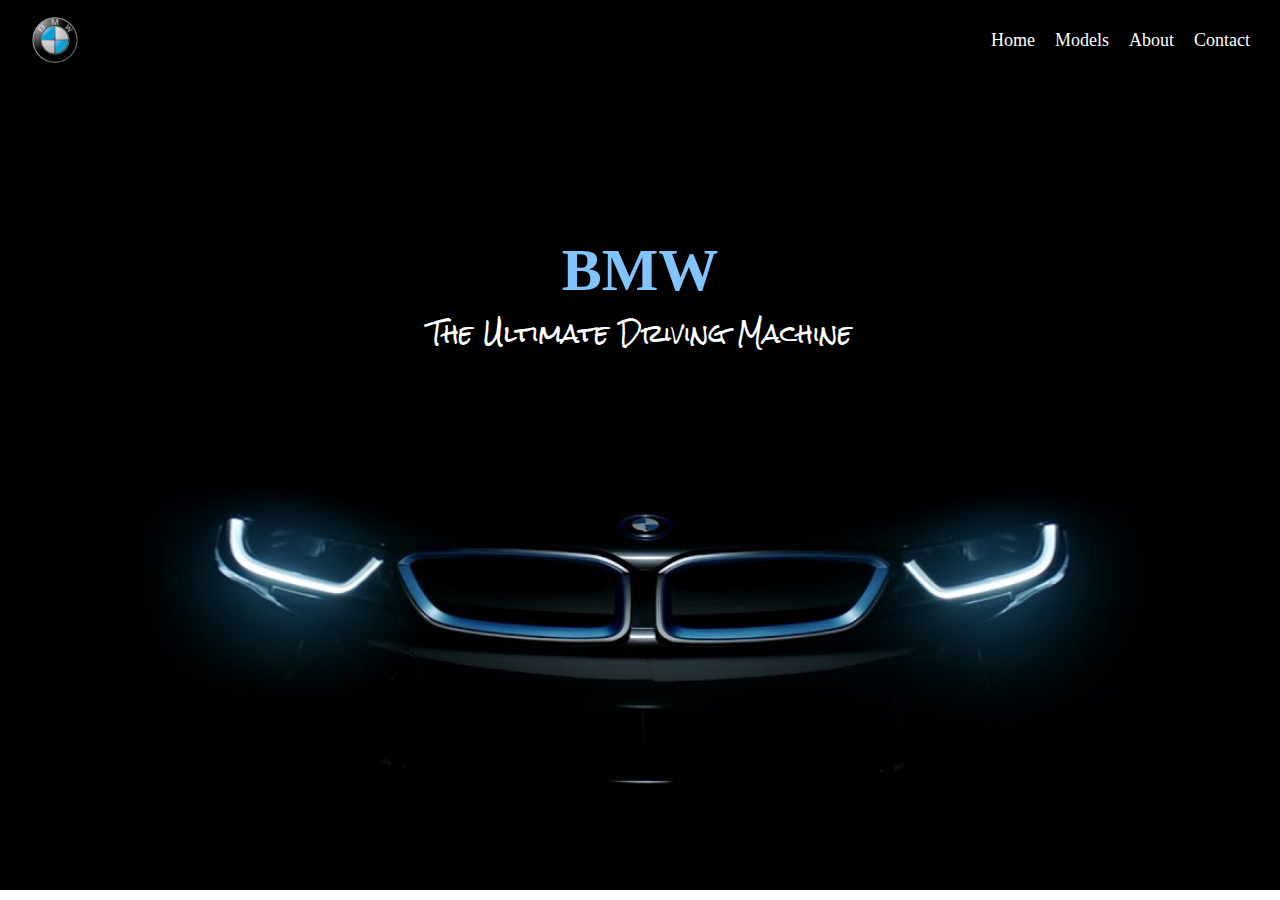
<file: index.html>
<!DOCTYPE html>
<html lang="en">
<head>
    <meta charset="UTF-8">
    <meta name="viewport" content="width=device-width, initial-scale=1.0">
    <title>BMW</title>
    <link rel="icon" href="image/image.png">
    <link rel="stylesheet" href="style.css">
<body>
  <div class="navbar">
    <img src="image/image.png" alt="BMW logo" class="navbar-logo">
    <ul class="navbar-menu">
      <li><a href="#home">Home</a></li>
      <li><a href="model.html">Models</a></li>
      <li><a href="about.html">About</a></li>
      <li><a href="#">Contact</a></li>
    </ul>
  </div>
  <div id="home" class="banner">
    <img src="image/bmw-car.jpg" alt="BMW car" class="banner-image">
    <div class="banner-text">
      <h1 class="head">BMW</h1>
      <p>The Ultimate Driving Machine</p>
    </div>
  </div>
</body>
</html>
</file>
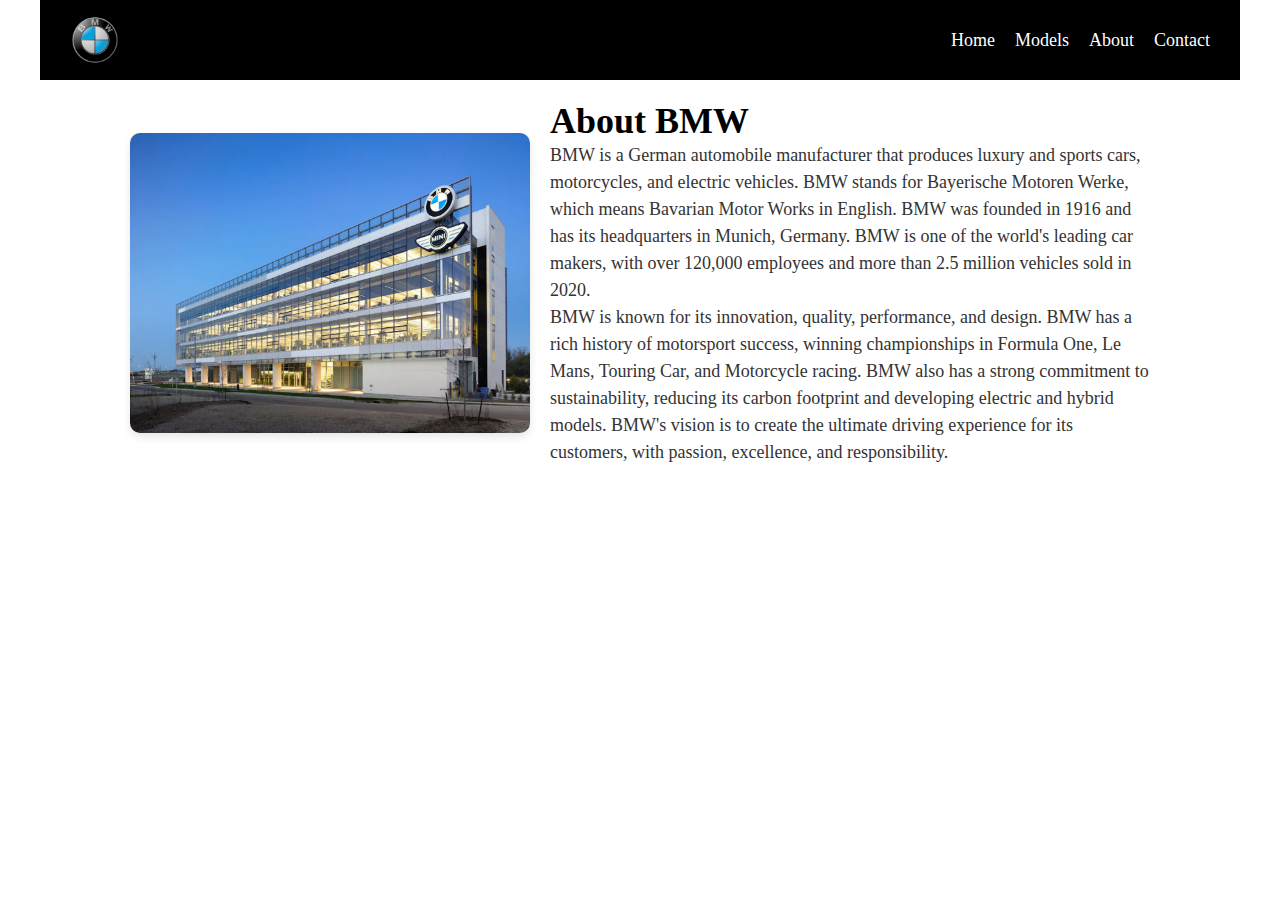
<file: about.html>
<!DOCTYPE html>
<html lang="en">
<head>
    <meta charset="UTF-8">
    <meta name="viewport" content="width=device-width, initial-scale=1.0">
    <title>BMW</title>
    <link rel="icon" href="image/image.png">
    <link rel="stylesheet" href="style2.css">
<body>
<div class="container">
<div class="header">
<img src="image/image.png" alt="BMW logo" class="logo">
<ul class="nav">
<li><a href="index.html">Home</a></li>
<li><a href="model.html">Models</a></li>
<li><a href="#about">About</a></li>
<li><a href="#">Contact</a></li>
</ul>
</div>
<div id="about" class="main">
<img src="image/factory image.webp" alt="BMW factory" class="about-image">
<div class="about-text">
<h2>About BMW</h2>
<p>BMW is a German automobile manufacturer that produces luxury and sports cars, motorcycles, and electric vehicles. BMW stands for Bayerische Motoren Werke, which means Bavarian Motor Works in English. BMW was founded in 1916 and has its headquarters in Munich, Germany. BMW is one of the world's leading car makers, with over 120,000 employees and more than 2.5 million vehicles sold in 2020.</p>
<p>BMW is known for its innovation, quality, performance, and design. BMW has a rich history of motorsport success, winning championships in Formula One, Le Mans, Touring Car, and Motorcycle racing. BMW also has a strong commitment to sustainability, reducing its carbon footprint and developing electric and hybrid models. BMW's vision is to create the ultimate driving experience for its customers, with passion, excellence, and responsibility.</p>
</div>
</div>
</div>
</body>
</html>
</file>
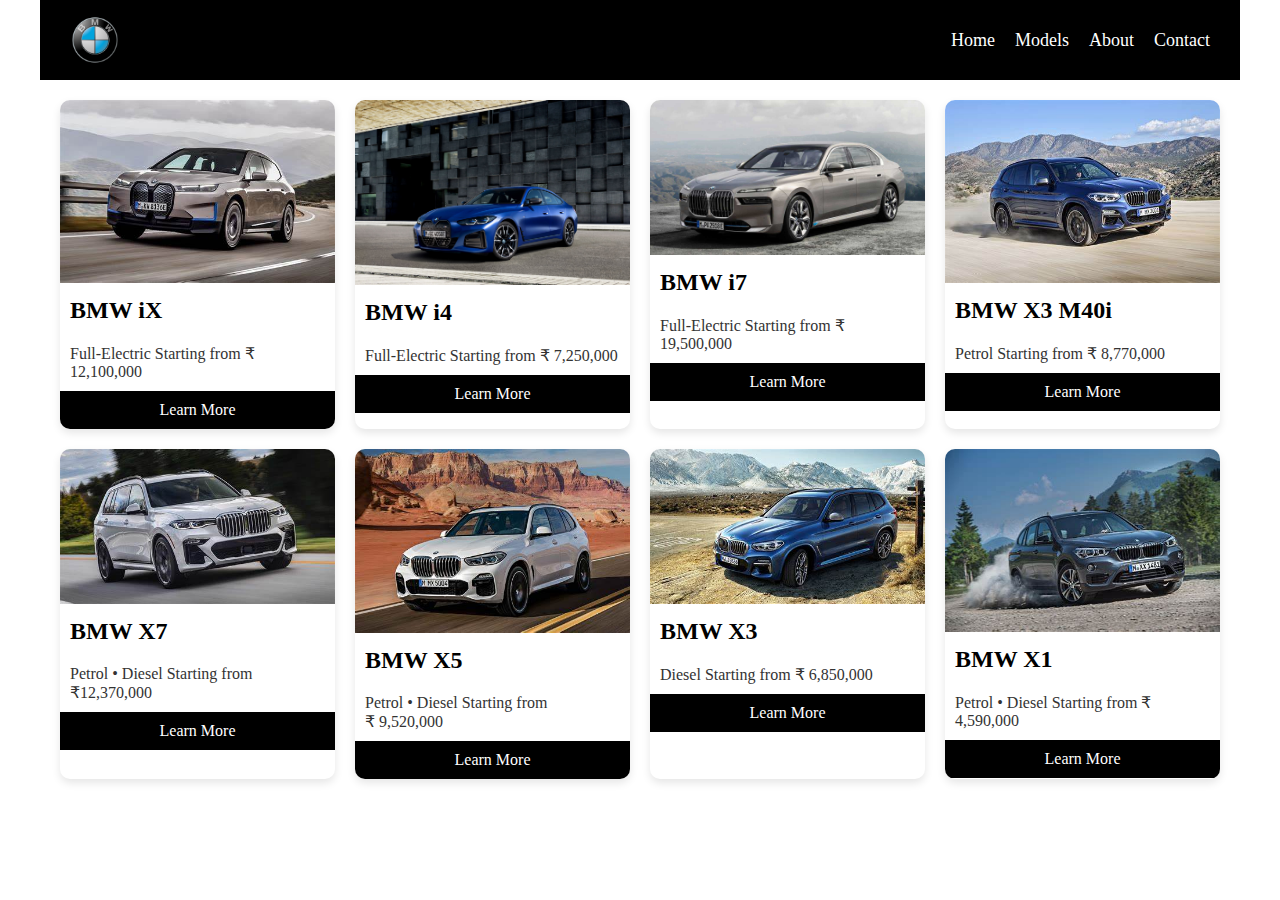
<file: model.html>
<!DOCTYPE html>
<html lang="en">
<head>
    <meta charset="UTF-8">
    <meta name="viewport" content="width=device-width, initial-scale=1.0">
    <title>BMW</title>
    <link rel="icon" href="image/image.png">
    <link rel="stylesheet" href="style1.css">
</head>
<body>
<div class="container">
  <div class="header">
    <img src="image/image.png" alt="BMW logo" class="logo">
    <ul class="nav">
       <li><a href="index.html">Home</a></li>
       <li><a href="#main">Models</a></li>
       <li><a href="about.html">About</a></li>
       <li><a href="#">Contact</a></li>
    </ul>
   </div>
 <div id="main" class="main">
   <div class="card">
      <img src="image/bmw-ix.jpeg" alt="BMW iX">
      <h3>BMW iX</h3>
      <p>Full-Electric Starting from ₹ 12,100,000</p>
      <a href="#">Learn More</a>
    </div>
    <div class="card">
      <img src="image/bmw-i4.jpg" alt="BMW i4">
      <h3>BMW i4</h3>
      <p>Full-Electric Starting from ₹ 7,250,000</p>
      <a href="#">Learn More</a>
    </div>
    <div class="card">
      <img src="image/bmw-i7.jpg" alt="BMW i7">
      <h3>BMW i7</h3>
      <p>Full-Electric Starting from ₹ 19,500,000</p>
      <a href="#">Learn More</a>
    </div>
    <div class="card">
      <img src="image/bmw-x3-m40i.jpeg" alt="BMW X3 M40i">
      <h3>BMW X3 M40i</h3>
      <p>Petrol Starting from ₹ 8,770,000</p>
      <a href="#">Learn More</a>
    </div>
    <div class="card">
      <img src="image/bmw x7.jpeg" alt="BMW X7">
      <h3>BMW X7</h3>
      <p>Petrol • Diesel Starting from ₹12,370,000</p>
      <a href="#">Learn More</a>
    </div>
    <div class="card">
      <img src="image/bmw x5.jpeg" alt="BMW X5">
      <h3>BMW X5</h3>
      <p>Petrol • Diesel Starting from <br> ₹ 9,520,000</p>
      <a href="#">Learn More</a>
    </div>
    <div class="card">
      <img src="image/bmw x3.jpeg" alt="BMW X3">
      <h3>BMW X3</h3>
      <p>Diesel Starting from ₹ 6,850,000</p>
      <a href="#">Learn More</a>
    </div>
    <div class="card">
      <img src="image/bmw x1.jpeg" alt="BMW X1">
      <h3>BMW X1</h3>
      <p>Petrol • Diesel Starting from ₹ 4,590,000</p>
      <a href="#">Learn More</a>
    </div>
</div>
</body>
</html>
</file>
<file: style.css>
@import url('https://fonts.googleapis.com/css2?family=Poppins:ital,wght@0,400;0,600;1,900&family=Raleway&family=Rock+Salt&display=swap');
* {
    margin: 0;
    padding: 0;
    box-sizing: border-box;
  }

  .navbar {
    display: flex;
    align-items: center;
    justify-content: space-between;
    background-color: black;
    height: 80px;
  }

  .navbar-logo {
    width: 70px;
    margin-left: 20px;
  }

  .navbar-menu {
    display: flex;
    list-style: none;
    margin-right: 20px;
  }

  .navbar-menu li {
    margin: 0 10px;
  }

  .navbar-menu a {
    color: white;
    text-decoration: none;
    font-size: 18px;
    transition: 0.5s;
  }

  .navbar-menu a:hover {
    color: #519fd7;
    border-bottom: 2px solid rgb(32, 122, 207);
  }

  .banner {
    position: relative;
    width: 100%;
    height: 90vh;
  }

  .banner-image {
    width: 100%;
    height: 100%;
    object-fit: cover;
    background-attachment: fixed;
  }

  .banner-text {
    position: absolute;
    top: 27%;
    left: 50%;
    transform: translate(-50%, -50%);
    color: white;
    text-align: center;
  }

  .banner-text h1 {
    font-size: 60px;
    font-family:'Times New Roman';
  }

  .banner-text p {
    font-size: 24px;
    font-family: Rock salt;
  }
  
  .head{
    color: #81c4ff;
  }
</file>
<file: style2.css>
* {
    margin: 0;
    padding: 0;
    box-sizing: border-box;
  }

  .container {
    max-width: 1200px;
    margin: 0 auto;
  }

  .header {
    display: flex;
    align-items: center;
    justify-content: space-between;
    background-color: black;
    height: 80px;
  }

  .logo {
    width: 70px;
    margin-left: 20px;
  }

  .nav {
    display: flex;
    list-style: none;
    margin-right: 20px;
  }

  .nav li {
    margin: 0 10px;
  }

  .nav a {
    color: white;
    text-decoration: none;
    font-size: 18px;
    transition: 0.5s;
  }

  .nav a:hover {
    color: #81c4ff;
    border-bottom: 2px solid #81c4ff ;
  }

  .main {
    display: flex;
    align-items: center;
    justify-content: center;
    padding: 20px;
  }

  .about-image {
    width: 400px;
    height: auto;
    object-fit: cover;
    border-radius: 10px;
    box-shadow: 0 4px 8px rgba(0,0,0,0.1);
  }

  .about-text {
    width: 600px;
    margin-left: 20px;
  }

  .about-text h2 {
    font-size: 36px;
    font-weight: bold;
    color: black;
  }

  .about-text p {
    font-size: 18px;
    color: #333;
    line-height: 1.5;
  }
  
   @media screen and (max-width: 768px) {
      .main {
          flex-direction : column; /* Stack the image and text vertically on small screens */
      }
      
      .about-image, .about-text {
          width :100%; /* Make the image and text take the full width on small screens */
          margin :10px; 
      }
      
      .header {
          justify-content:center; /* Center the header content on small screens */
      }
      
      .about-text h2, .about-text p {
          font-size :16px; /* Reduce the font size on small screens */
      }
      
      .container {
          max-width :600px; /* Reduce the container width on small screens */
      }
      
      body {
          font-size :12px; /* Reduce the body font size on small screens */
      }
      
   }
</file>
<file: style1.css>
* {
    margin: 0;
    padding: 0;
    box-sizing: border-box;
  }

  .container {
    max-width: 1200px;
    margin: 0 auto;
  }

  .header {
    display: flex;
    align-items: center;
    justify-content: space-between;
    background-color: black;
    height: 80px;
  }

  .logo {
    width: 70px;
    margin-left: 20px;
  }

  .nav {
    display: flex;
    list-style: none;
    margin-right: 20px;
  }

  .nav li {
    margin: 0 10px;
  }

  .nav a {
    color: white;
    text-decoration: none;
    font-size: 18px;
    transition: 0.5s;
  }

  .nav a:hover {
    color: #81c4ff;
    border-bottom: 2px solid #81c4ff ;
  }

  .main {
    display: grid;
    grid-template-columns: repeat(4, 1fr);
    grid-gap: 20px;
    padding: 20px;
  }

  .card {
    border-radius: 10px;
    box-shadow: 0 4px 8px rgba(0,0,0,0.1);
    overflow: hidden;
  }

  .card img {
    width: 100%;
    height: auto;
    object-fit: cover;
  }

  .card h3 {
    font-size: 24px;
    font-weight: bold;
    color: black;
    padding: 10px;
  }

  .card p {
    font-size: 16px;
    color: #333;
    padding: 10px;
  }

  .card a {
    display: block;
    background-color: black;
    color: white;
    text-align: center;
    padding: 10px;
    text-decoration: none;
  }

  .card a:hover {
    background-color: #333;
  }
  
  @media screen and (max-width: 768px) {
      .main {
          grid-template-columns: repeat(2,1fr);
      }
      
      .header {
          justify-content:center; /* Center the header content on small screens */
      }
      
      .card h3, .card p, .card a {
          font-size :14px; /* Reduce the font size on small screens */
      }
      
      .card img {
          height :200px; /* Reduce the image height on small screens */
      }
      
      .card a {
          padding :5px; /* Reduce the padding on small screens */
      }
      
      .container {
          max-width :600px; /* Reduce the container width on small screens */
      }
      
      body {
          font-size :12px; /* Reduce the body font size on small screens */
      }
      
  }
</file>
